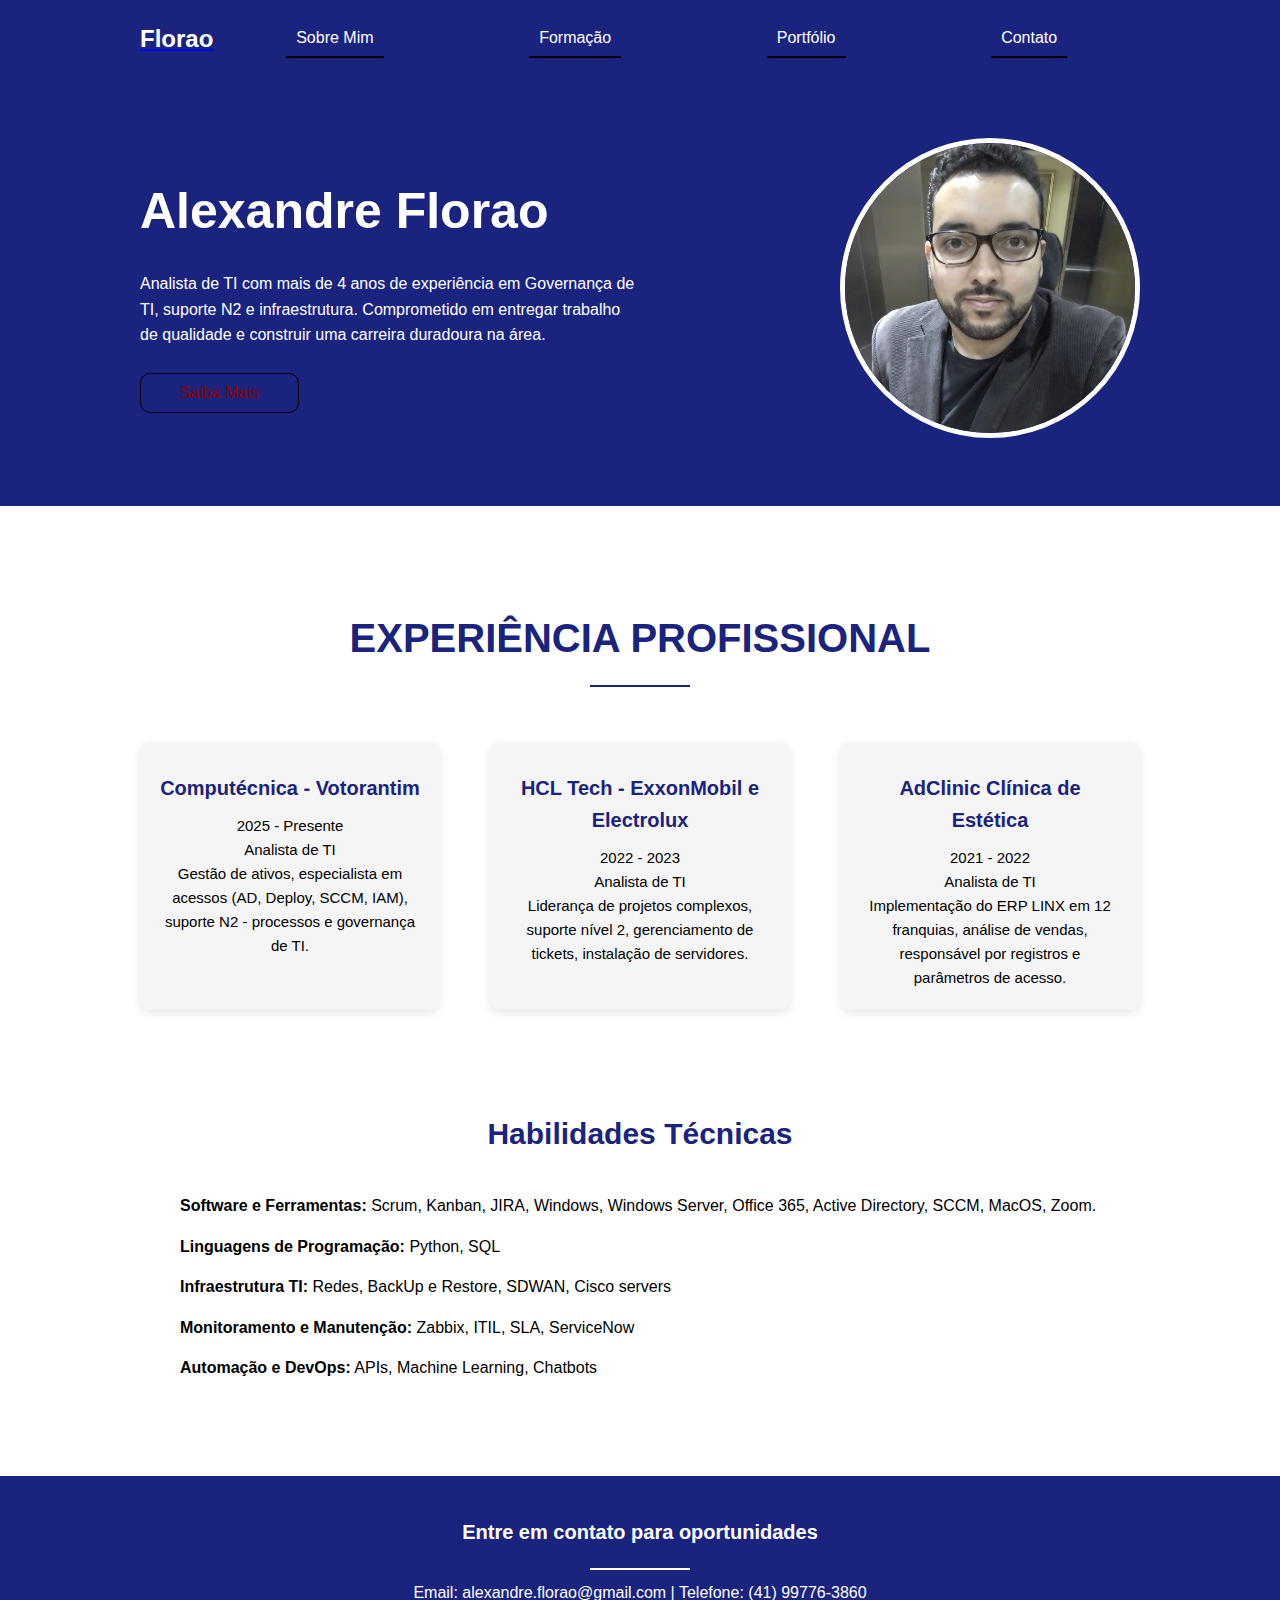
<file: index.html>
<!DOCTYPE html>
<html lang="pt-br">
<head>
    <meta charset="UTF-8">
    <meta name="viewport" content="width=device-width, initial-scale=1.0">
    <title>Alexandre Florao - Portfólio</title>
    <link rel="stylesheet" href="css/estilo.css">
</head>
<body>
    <header class="topo">
        <section class="container-navegacao">
            <div class="logo">
                <a href="index.html">
                    <h1>Florao</h1>
                </a>
            </div>
            <nav class="navegacao">
                <a href="sobre.html">Sobre Mim</a>
                <a href="formacao.html">Formação</a>
                <a href="portfolio.html">Portfólio</a>
                <a href="contato.html">Contato</a>
            </nav>
        </section>
        <section class="info-topo">
            <div class="texto-topo">
                <h1 class="titulo">Alexandre Florao</h1>
                <p class="text">Analista de TI com mais de 4 anos de experiência em Governança de TI, suporte N2 e infraestrutura. Comprometido em entregar trabalho de qualidade e construir uma carreira duradoura na área.</p>
                <a class="botao" href="sobre.html">Saiba Mais</a>
            </div>
            <div class="foto-perfil">
                <img src="img/perfil.jpg" alt="Alexandre Florao">
            </div>
        </section>
    </header>
    
    <main class="meio-tudao">
        <section class="subtitulo">
            <h2 class="works">EXPERIÊNCIA PROFISSIONAL</h2>
            <div class="underline"></div>
        </section>
        
        <section class="info-meio">
            <div class="experiencias">
                <div class="tipo-servicos">
                    <h3 class="titulo-serv">Computécnica - Votorantim</h3>
                    <p class="text-serv">2025 - Presente<br>
                    Analista de TI<br>
                    Gestão de ativos, especialista em acessos (AD, Deploy, SCCM, IAM), suporte N2 - processos e governança de TI.</p>
                </div>
                <div class="tipo-servicos">
                    <h3 class="titulo-serv">HCL Tech - ExxonMobil e Electrolux</h3>
                    <p class="text-serv">2022 - 2023<br>
                    Analista de TI<br>
                    Liderança de projetos complexos, suporte nível 2, gerenciamento de tickets, instalação de servidores.</p>
                </div>
                <div class="tipo-servicos">
                    <h3 class="titulo-serv">AdClinic Clínica de Estética</h3>
                    <p class="text-serv">2021 - 2022<br>
                    Analista de TI<br>
                    Implementação do ERP LINX em 12 franquias, análise de vendas, responsável por registros e parâmetros de acesso.</p>
                </div>
            </div>    
        </section>

        <section class="info-meio2">
            <div class="habilidades">
                <div class="texto-meio">
                    <h2 class="subtitulo2">Habilidades Técnicas</h2>
                    <div class="textos">
                        <p class="text-bussines"><strong>Software e Ferramentas:</strong> Scrum, Kanban, JIRA, Windows, Windows Server, Office 365, Active Directory, SCCM, MacOS, Zoom.</p>
                        <p class="text-bussines"><strong>Linguagens de Programação:</strong> Python, SQL</p>
                        <p class="text-bussines"><strong>Infraestrutura TI:</strong> Redes, BackUp e Restore, SDWAN, Cisco servers</p>
                        <p class="text-bussines"><strong>Monitoramento e Manutenção:</strong> Zabbix, ITIL, SLA, ServiceNow</p>
                        <p class="text-bussines"><strong>Automação e DevOps:</strong> APIs, Machine Learning, Chatbots</p>
                    </div>
                </div>
            </div>
        </section>
    </main>

    <footer class="rodape">
        <div class="text-rodape">
            <p class="sub">Entre em contato para oportunidades</p>
            <div class="underline3"></div>
            <p>Email: alexandre.florao@gmail.com | Telefone: (41) 99776-3860</p>
        </div>
    </footer>
</body>
</html>
</file>
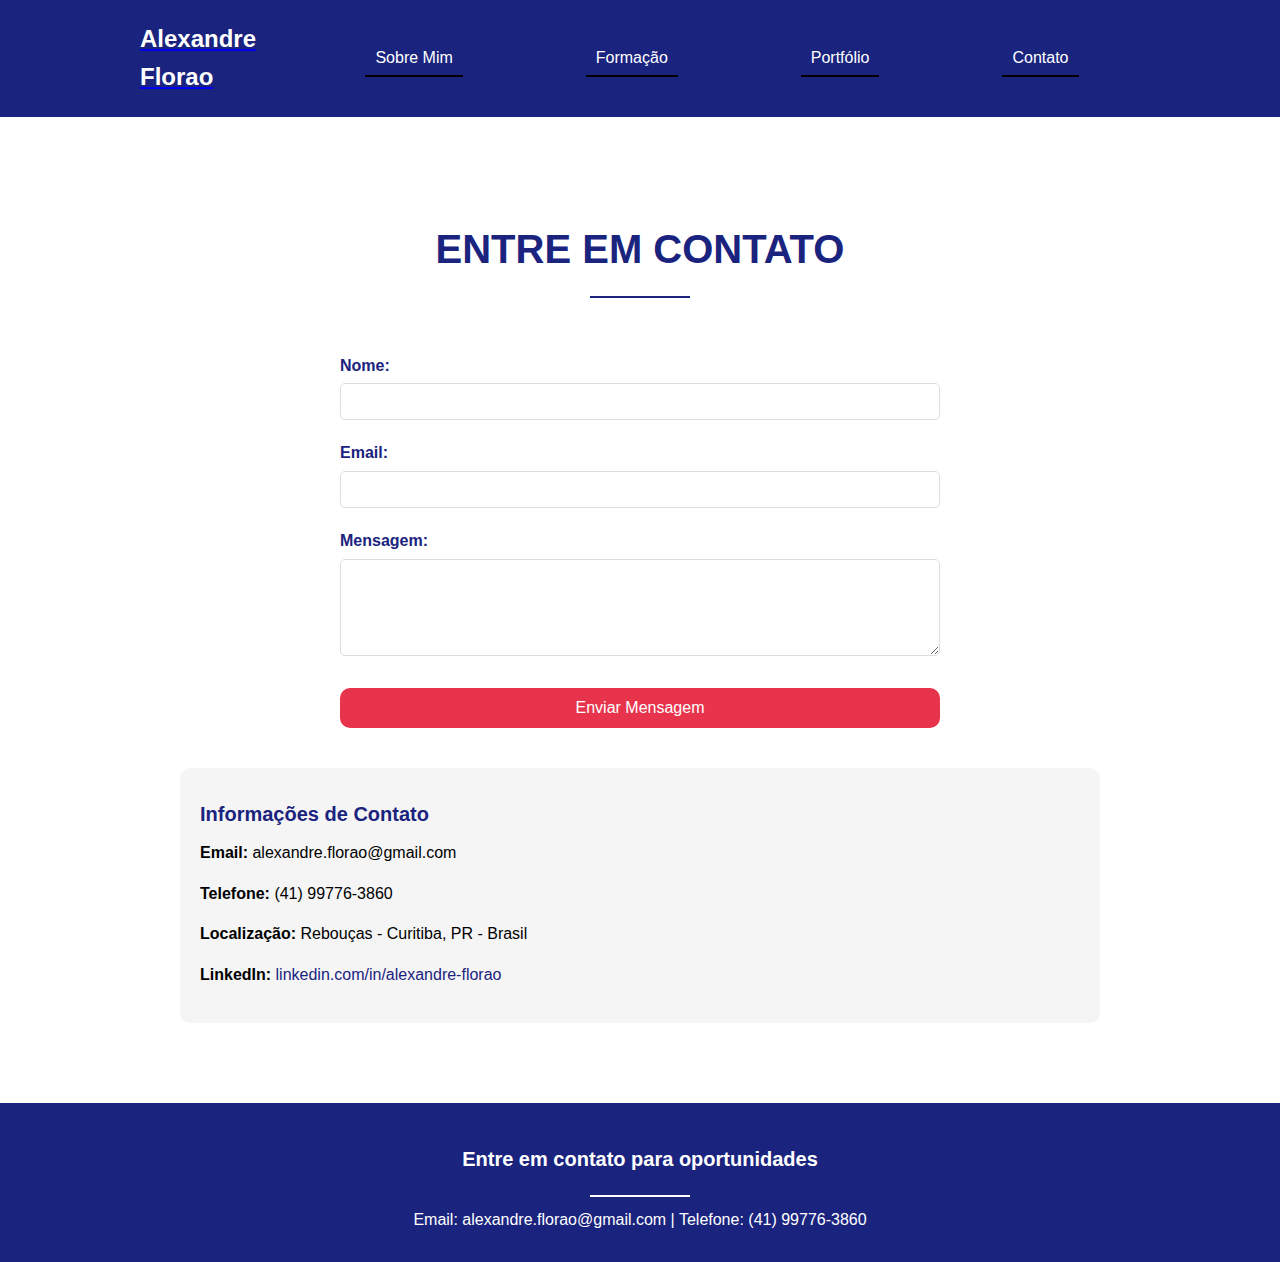
<file: contato.html>
<!DOCTYPE html>
<html lang="pt-br">
<head>
    <meta charset="UTF-8">
    <meta name="viewport" content="width=device-width, initial-scale=1.0">
    <title>Contato - Alexandre Florao</title>
    <link rel="stylesheet" href="css/estilo.css">
</head>
<body>
    <header class="topo">
        <section class="container-navegacao">
            <div class="logo">
                <a href="index.html">
                    <h1>Alexandre Florao</h1>
                </a>
            </div>
            <nav class="navegacao">
                <a href="sobre.html">Sobre Mim</a>
                <a href="formacao.html">Formação</a>
                <a href="portfolio.html">Portfólio</a>
                <a href="contato.html">Contato</a>
            </nav>
        </section>
    </header>
    
    <main class="meio-tudao">
        <section class="subtitulo">
            <h2 class="works">ENTRE EM CONTATO</h2>
            <div class="underline"></div>
        </section>
        
        <section class="info-meio2">
            <div class="habilidades">
                <div class="texto-meio">
                    <form class="form-contato">
                        <div class="form-group">
                            <label for="nome">Nome:</label>
                            <input type="text" id="nome" name="nome" required>
                        </div>
                        <div class="form-group">
                            <label for="email">Email:</label>
                            <input type="email" id="email" name="email" required>
                        </div>
                        <div class="form-group">
                            <label for="mensagem">Mensagem:</label>
                            <textarea id="mensagem" name="mensagem" rows="5" required></textarea>
                        </div>
                        <button type="submit" class="botao" style="width: 100%;">Enviar Mensagem</button>
                    </form>
                    
                    <div class="info-contato" style="margin-top: 40px;">
                        <h3 class="titulo-serv" style="text-align: left;">Informações de Contato</h3>
                        <p class="text-bussines"><strong>Email:</strong> alexandre.florao@gmail.com</p>
                        <p class="text-bussines"><strong>Telefone:</strong> (41) 99776-3860</p>
                        <p class="text-bussines"><strong>Localização:</strong> Rebouças - Curitiba, PR - Brasil</p>
                        <p class="text-bussines"><strong>LinkedIn:</strong> <a href="https://www.linkedin.com/in/alexandre-florao-27660a146/" target="_blank">linkedin.com/in/alexandre-florao</a></p>
                    </div>
                </div>
            </div>
        </section>
    </main>

    <footer class="rodape">
        <div class="text-rodape">
            <p class="sub">Entre em contato para oportunidades</p>
            <div class="underline3"></div>
            <p>Email: alexandre.florao@gmail.com | Telefone: (41) 99776-3860</p>
        </div>
    </footer>
    
    <script>
        document.querySelector('.form-contato').addEventListener('submit', function(e) {
            e.preventDefault();
            alert('Mensagem enviada com sucesso! Entrarei em contato em breve.');
            this.reset();
        });
    </script>
</body>
</html>
</file>
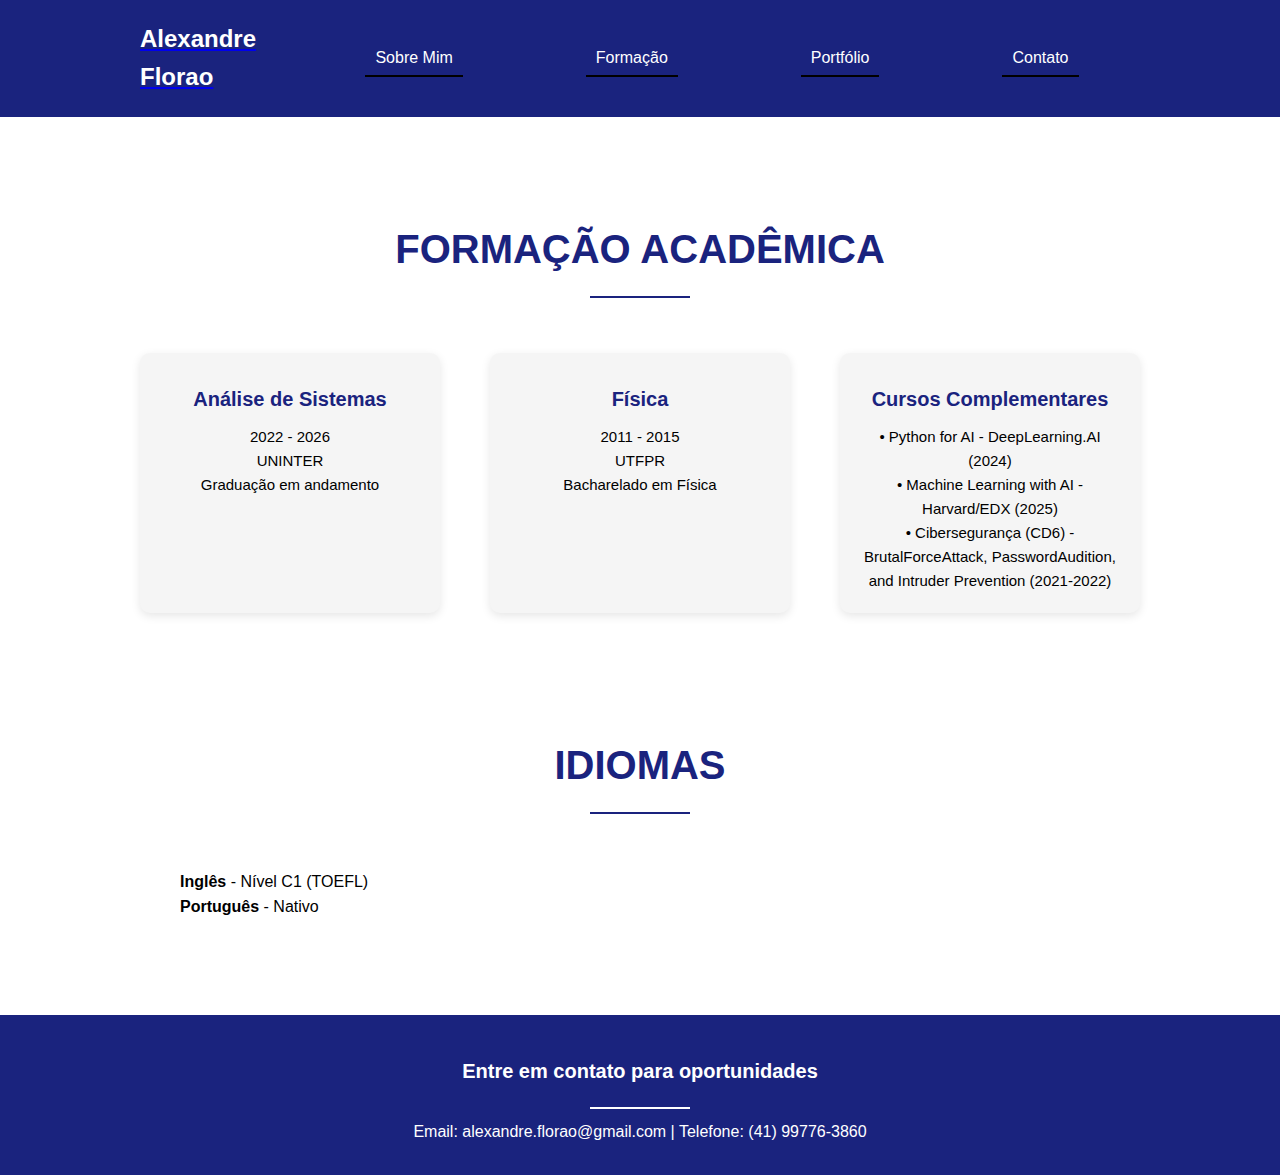
<file: formacao.html>
<!DOCTYPE html>
<html lang="pt-br">
<head>
    <meta charset="UTF-8">
    <meta name="viewport" content="width=device-width, initial-scale=1.0">
    <title>Formação - Alexandre Florao</title>
    <link rel="stylesheet" href="css/estilo.css">
</head>
<body>
    <header class="topo">
        <section class="container-navegacao">
            <div class="logo">
                <a href="index.html">
                    <h1>Alexandre Florao</h1>
                </a>
            </div>
            <nav class="navegacao">
                <a href="sobre.html">Sobre Mim</a>
                <a href="formacao.html">Formação</a>
                <a href="portfolio.html">Portfólio</a>
                <a href="contato.html">Contato</a>
            </nav>
        </section>
    </header>
    
    <main class="meio-tudao">
        <section class="subtitulo">
            <h2 class="works">FORMAÇÃO ACADÊMICA</h2>
            <div class="underline"></div>
        </section>
        
        <section class="info-meio">
            <div class="experiencias">
                <div class="tipo-servicos">
                    <h3 class="titulo-serv">Análise de Sistemas</h3>
                    <p class="text-serv">2022 - 2026<br>
                    UNINTER<br>
                    Graduação em andamento</p>
                </div>
                <div class="tipo-servicos">
                    <h3 class="titulo-serv">Física</h3>
                    <p class="text-serv">2011 - 2015<br>
                    UTFPR<br>
                    Bacharelado em Física</p>
                </div>
                <div class="tipo-servicos">
                    <h3 class="titulo-serv">Cursos Complementares</h3>
                    <p class="text-serv">
                    • Python for AI - DeepLearning.AI (2024)<br>
                    • Machine Learning with AI - Harvard/EDX (2025)<br>
                    • Cibersegurança (CD6) - BrutalForceAttack, PasswordAudition, and Intruder Prevention (2021-2022)
                    </p>
                </div>
            </div>    
        </section>

        <section class="subtitulo">
            <h2 class="works">IDIOMAS</h2>
            <div class="underline"></div>
        </section>
        
        <section class="info-meio2">
            <div class="habilidades">
                <div class="texto-meio">
                    <div class="textos">
                        <p class="text-bussines"><strong>Inglês</strong> - Nível C1 (TOEFL)<br>
                        <strong>Português</strong> - Nativo</p>
                    </div>
                </div>
            </div>
        </section>
    </main>

    <footer class="rodape">
        <div class="text-rodape">
            <p class="sub">Entre em contato para oportunidades</p>
            <div class="underline3"></div>
            <p>Email: alexandre.florao@gmail.com | Telefone: (41) 99776-3860</p>
        </div>
    </footer>
</body>
</html>
</file>
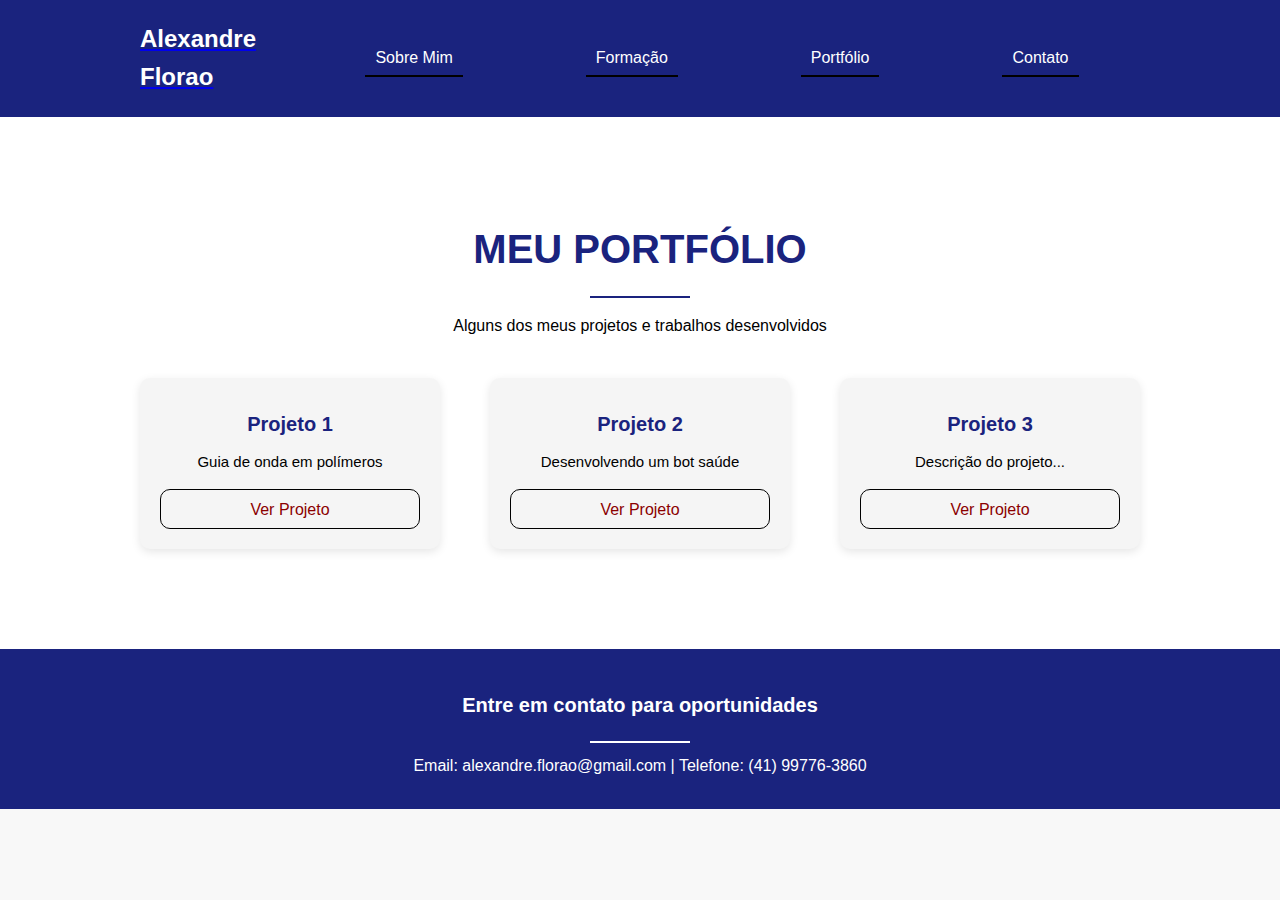
<file: portfolio.html>
<!DOCTYPE html>
<html lang="pt-br">
<head>
    <meta charset="UTF-8">
    <meta name="viewport" content="width=device-width, initial-scale=1.0">
    <title>Portfólio - Alexandre Florao</title>
    <link rel="stylesheet" href="css/estilo.css">
</head>
<body>
    <header class="topo">
        <section class="container-navegacao">
            <div class="logo">
                <a href="index.html">
                    <h1>Alexandre Florao</h1>
                </a>
            </div>
            <nav class="navegacao">
                <a href="sobre.html">Sobre Mim</a>
                <a href="formacao.html">Formação</a>
                <a href="portfolio.html">Portfólio</a>
                <a href="contato.html">Contato</a>
            </nav>
        </section>
    </header>
    
    <main class="meio-tudao">
        <section class="subtitulo">
            <h2 class="works">MEU PORTFÓLIO</h2>
            <div class="underline"></div>
            <p class="text-works">Alguns dos meus projetos e trabalhos desenvolvidos</p>
        </section>
        
        <section class="info-meio">
            <div class="experiencias">
                <div class="tipo-servicos">
                    <h3 class="titulo-serv">Projeto 1</h3>
                    <p class="text-serv">Guia de onda em polímeros</p>
                    <a href="https://ieeexplore.ieee.org/abstract/document/6646445" class="botao" style="width: 100%; margin-top: 15px;">Ver Projeto</a>
                </div>
                <div class="tipo-servicos">
                    <h3 class="titulo-serv">Projeto 2</h3>
                    <p class="text-serv">Desenvolvendo um bot saúde</p>
                    <a href="https://github.com/aleflorao/healthy_bot" class="botao" style="width: 100%; margin-top: 15px;">Ver Projeto</a>
                </div>
                <div class="tipo-servicos">
                    <h3 class="titulo-serv">Projeto 3</h3>
                    <p class="text-serv">Descrição do projeto...</p>
                    <a href="#" class="botao" style="width: 100%; margin-top: 15px;">Ver Projeto</a>
                </div>
            </div>    
        </section>
    </main>

    <footer class="rodape">
        <div class="text-rodape">
            <p class="sub">Entre em contato para oportunidades</p>
            <div class="underline3"></div>
            <p>Email: alexandre.florao@gmail.com | Telefone: (41) 99776-3860</p>
        </div>
    </footer>
</body>
</html>
</file>
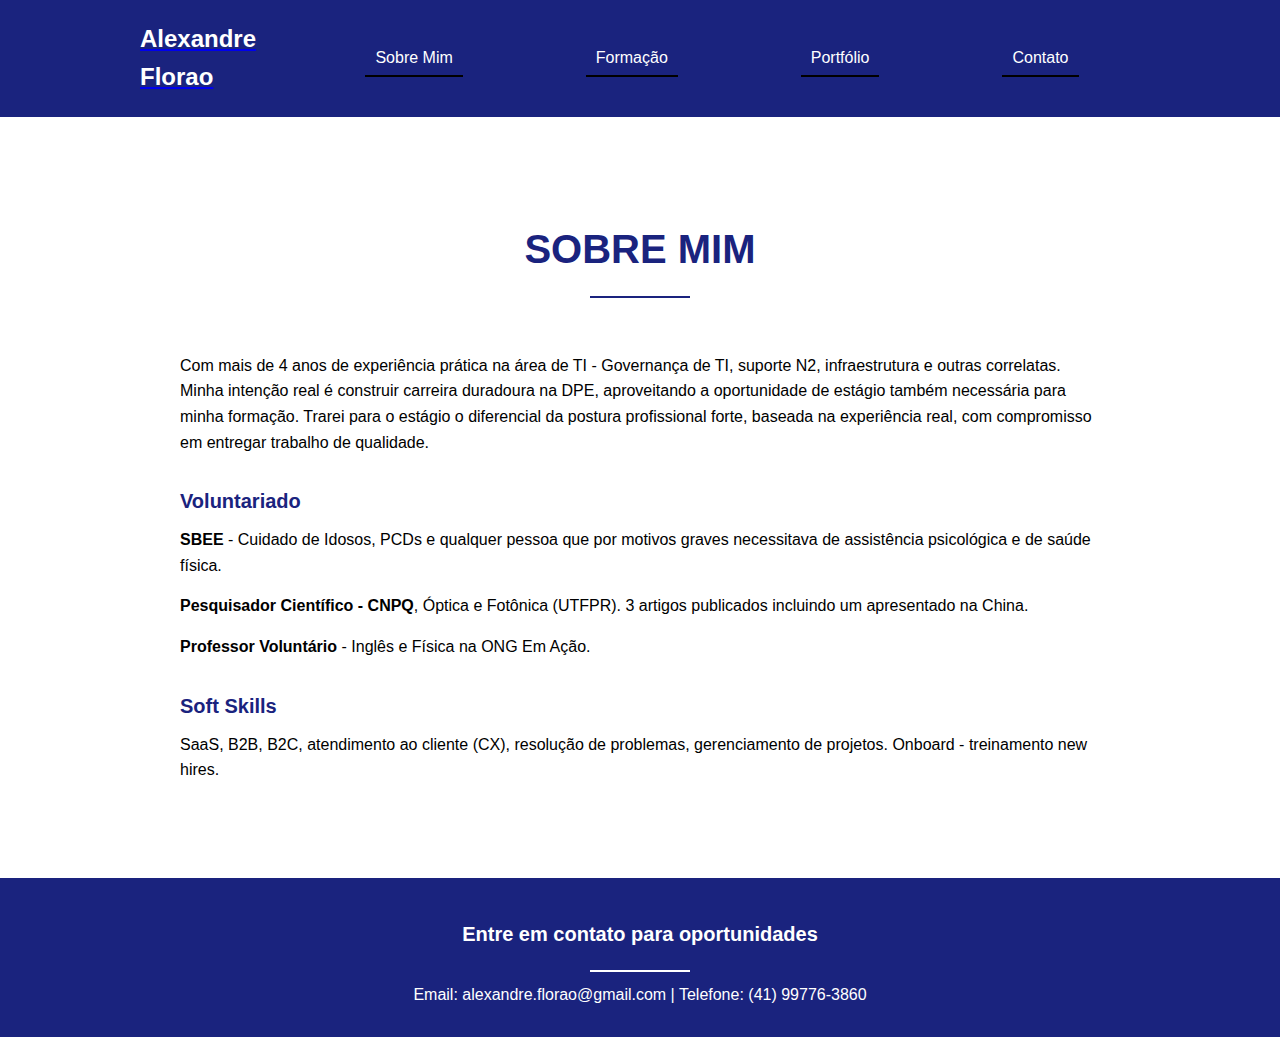
<file: sobre.html>
<!DOCTYPE html>
<html lang="pt-br">
<head>
    <meta charset="UTF-8">
    <meta name="viewport" content="width=device-width, initial-scale=1.0">
    <title>Sobre Mim - Alexandre Florao</title>
    <link rel="stylesheet" href="css/estilo.css">
</head>
<body>
    <header class="topo">
        <section class="container-navegacao">
            <div class="logo">
                <a href="index.html">
                    <h1>Alexandre Florao</h1>
                </a>
            </div>
            <nav class="navegacao">
                <a href="sobre.html">Sobre Mim</a>
                <a href="formacao.html">Formação</a>
                <a href="portfolio.html">Portfólio</a>
                <a href="contato.html">Contato</a>
            </nav>
        </section>
    </header>
    
    <main class="meio-tudao">
        <section class="subtitulo">
            <h2 class="works">SOBRE MIM</h2>
            <div class="underline"></div>
        </section>
        
        <section class="info-meio2">
            <div class="habilidades">
                <div class="texto-meio">
                    <div class="textos">
                        <p class="text-bussines">Com mais de 4 anos de experiência prática na área de TI - Governança de TI, suporte N2, infraestrutura e outras correlatas. Minha intenção real é construir carreira duradoura na DPE, aproveitando a oportunidade de estágio também necessária para minha formação. Trarei para o estágio o diferencial da postura profissional forte, baseada na experiência real, com compromisso em entregar trabalho de qualidade.</p>
                        
                        <h3 class="titulo-serv" style="text-align: left; margin-top: 30px;">Voluntariado</h3>
                        <p class="text-bussines"><strong>SBEE</strong> - Cuidado de Idosos, PCDs e qualquer pessoa que por motivos graves necessitava de assistência psicológica e de saúde física.</p>
                        <p class="text-bussines"><strong>Pesquisador Científico - CNPQ</strong>, Óptica e Fotônica (UTFPR). 3 artigos publicados incluindo um apresentado na China.</p>
                        <p class="text-bussines"><strong>Professor Voluntário</strong> - Inglês e Física na ONG Em Ação.</p>
                        
                        <h3 class="titulo-serv" style="text-align: left; margin-top: 30px;">Soft Skills</h3>
                        <p class="text-bussines">SaaS, B2B, B2C, atendimento ao cliente (CX), resolução de problemas, gerenciamento de projetos. Onboard - treinamento new hires.</p>
                    </div>
                </div>
            </div>
        </section>
    </main>

    <footer class="rodape">
        <div class="text-rodape">
            <p class="sub">Entre em contato para oportunidades</p>
            <div class="underline3"></div>
            <p>Email: alexandre.florao@gmail.com | Telefone: (41) 99776-3860</p>
        </div>
    </footer>
</body>
</html>
</file>
<file: css/estilo.css>
* {
    margin: 0;
    padding: 0;
    box-sizing: border-box;
}

.topo {
    background-color: #1a237e;
    display: flex;
    flex-direction: column;
    align-items: center;
    color: white;
}

body {
    font-family: 'Poppins', Arial, sans-serif;
    line-height: 1.6;
    background-color: #f8f8f8;
    color: #000000;
}

.container-navegacao {
    display: flex;
    max-width: 1000px;
    width: 100%;
    align-items: center;
    justify-content: space-between;
    padding: 20px 0;
}

.logo h1 {
    color: white;
    font-size: 24px;
}

.navegacao {
    width: 100%;
    display: flex;
    flex-wrap: wrap;
    justify-content: space-around;
}

.navegacao a {
    text-decoration: none;
    color: white;
    font-size: 16px;
    padding: 5px 10px;
    transition: all 0.3s ease;
    border-bottom: 2px solid black;
}

.navegacao a:hover {
    background-color: rgba(255, 255, 255, 0.2);
    border-radius: 5px;
}


.info-topo {
    display: flex;
    align-items: center;
    max-width: 1000px;
    width: 100%;
    justify-content: space-between;
    padding: 60px 0;
}

.titulo {
    color: white;
    font-weight: bold;
    font-size: 50px;
    margin-bottom: 20px;
}

.text {
    font-size: 16px;
    width: 500px;
    margin-bottom: 25px;
    color: white;
}

.botao {
    border: solid 1px black;
    border-radius: 10px;
    height: 40px;
    width: 159px;
    background-color: transparent;
    color: darkred;
    margin-top: 25px;
    display: flex;
    justify-content: center;
    align-items: center;
    cursor: pointer;
    text-decoration: none;
    transition: all 0.3s ease;
}

.botao:hover {
    background-color: rgba(255, 255, 255, 0.2);
}

.foto-perfil img {
    width: 300px;
    height: 300px;
    border-radius: 50%;
    object-fit: cover;
    border: 5px solid white;
}

.meio-tudao {
    display: flex;
    flex-direction: column;
    align-items: center;
    justify-content: center;
    padding: 40px 0;
    background-color: #ffffff;
}

.experiencias {
    display: flex;
    width: 100%;
    max-width: 1000px;
    flex-wrap: wrap;
    justify-content: space-between;
}

.subtitulo {
    display: flex;
    justify-content: center;
    flex-direction: column;
    align-items: center;
    width: 100%;
    padding: 60px 0 0;
}

.underline {
    width: 100px;
    border: 1px solid #1a237e;
    margin: 15px 0;
}

.works {
    color: #1a237e;
    text-decoration: none;
    font-size: 40px;
}

.info-meio {
    display: flex;
    flex-direction: row;
    flex-wrap: nowrap;
    justify-content: center;
    align-items: center;
    width: 100%;
    padding: 40px 0;
}

.tipo-servicos {
    display: flex;
    flex-direction: column;
    align-items: center;
    color: #000000;
    padding: 20px;
    width: 30%;
    min-width: 250px;
    margin-bottom: 20px;
    background-color: #f5f5f5;
    border-radius: 10px;
    box-shadow: 0 3px 10px rgba(0,0,0,0.1);
}

.titulo-serv {
    font-weight: bold;
    font-size: 20px;
    margin: 10px 0;
    color: #1a237e;
    text-align: center;
}

.text-serv {
    font-size: 15px;
    text-align: center;
    color: #000000;
}

.info-meio2 {
    display: flex;
    justify-content: center;
    align-items: center;
    width: 100%;
    padding: 40px 0;
}

.habilidades {
    width: 100%;
    max-width: 1000px;
    display: flex;
    justify-content: center;
    padding: 0 20px;
}

.subtitulo2 {
    font-size: 30px;
    margin-bottom: 35px;
    color: #1a237e;
    text-align: center;
}

.texto-meio {
    width: 100%;
    padding: 0 20px;
}

.text-bussines {
    font-size: 16px;
    color: #000000;
    margin-bottom: 15px;
}

.rodape {
    width: 100%;
    display: flex;
    justify-content: center;
    background-color: #1a237e;
    color: white;
    padding: 30px 0;
}

.text-rodape {
    display: flex;
    flex-direction: column;
    align-items: center;
    max-width: 1000px;
    width: 100%;
}

.sub {
    font-weight: bold;
    padding: 10px;
    font-size: 20px;
}

.underline3 {
    width: 100px;
    border: 1px solid white;
    margin: 10px 0;
}

/* Responsividade */
@media (max-width: 900px) {
    .info-topo {
        flex-direction: column;
        text-align: center;
    }
    
    .texto-topo {
        margin-bottom: 30px;
    }
    
    .text {
        width: 100%;
    }
    
    .tipo-servicos {
        width: 45%;
    }
}

@media (max-width: 600px) {
    .titulo {
        font-size: 36px;
    }
    
    .navegacao {
        flex-direction: column;
        align-items: center;
    }
    
    .navegacao a {
        margin: 5px 0;
    }
    
    .tipo-servicos {
        width: 90%;
    }
    
    .foto-perfil img {
        width: 200px;
        height: 200px;
    }
}

/* Estilo contato */
.form-contato {
    width: 100%;
    max-width: 600px;
    margin: 0 auto;
}

.form-group {
    margin-bottom: 20px;
}

.form-group label {
    display: block;
    margin-bottom: 5px;
    font-weight: bold;
    color: #1a237e; 
}

.form-group input,
.form-group textarea {
    width: 100%;
    padding: 10px;
    border: 1px solid #ddd;
    border-radius: 5px;
    font-family: 'Poppins', sans-serif;
}

.form-group textarea {
    resize: vertical;
}

button[type="submit"] {
    background-color: #e7344c; 
    color: white;
    border: none;
    padding: 12px 20px;
    font-size: 16px;
    cursor: pointer;
    transition: background-color 0.3s ease;
}

button[type="submit"]:hover {
    background-color: #c2197e; 
}

.info-contato {
    background-color: #f5f5f5;
    padding: 20px;
    border-radius: 10px;
}

.info-contato a {
    color: #1a237e;
    text-decoration: none;
}

.info-contato a:hover {
    text-decoration: underline;
}
</file>
